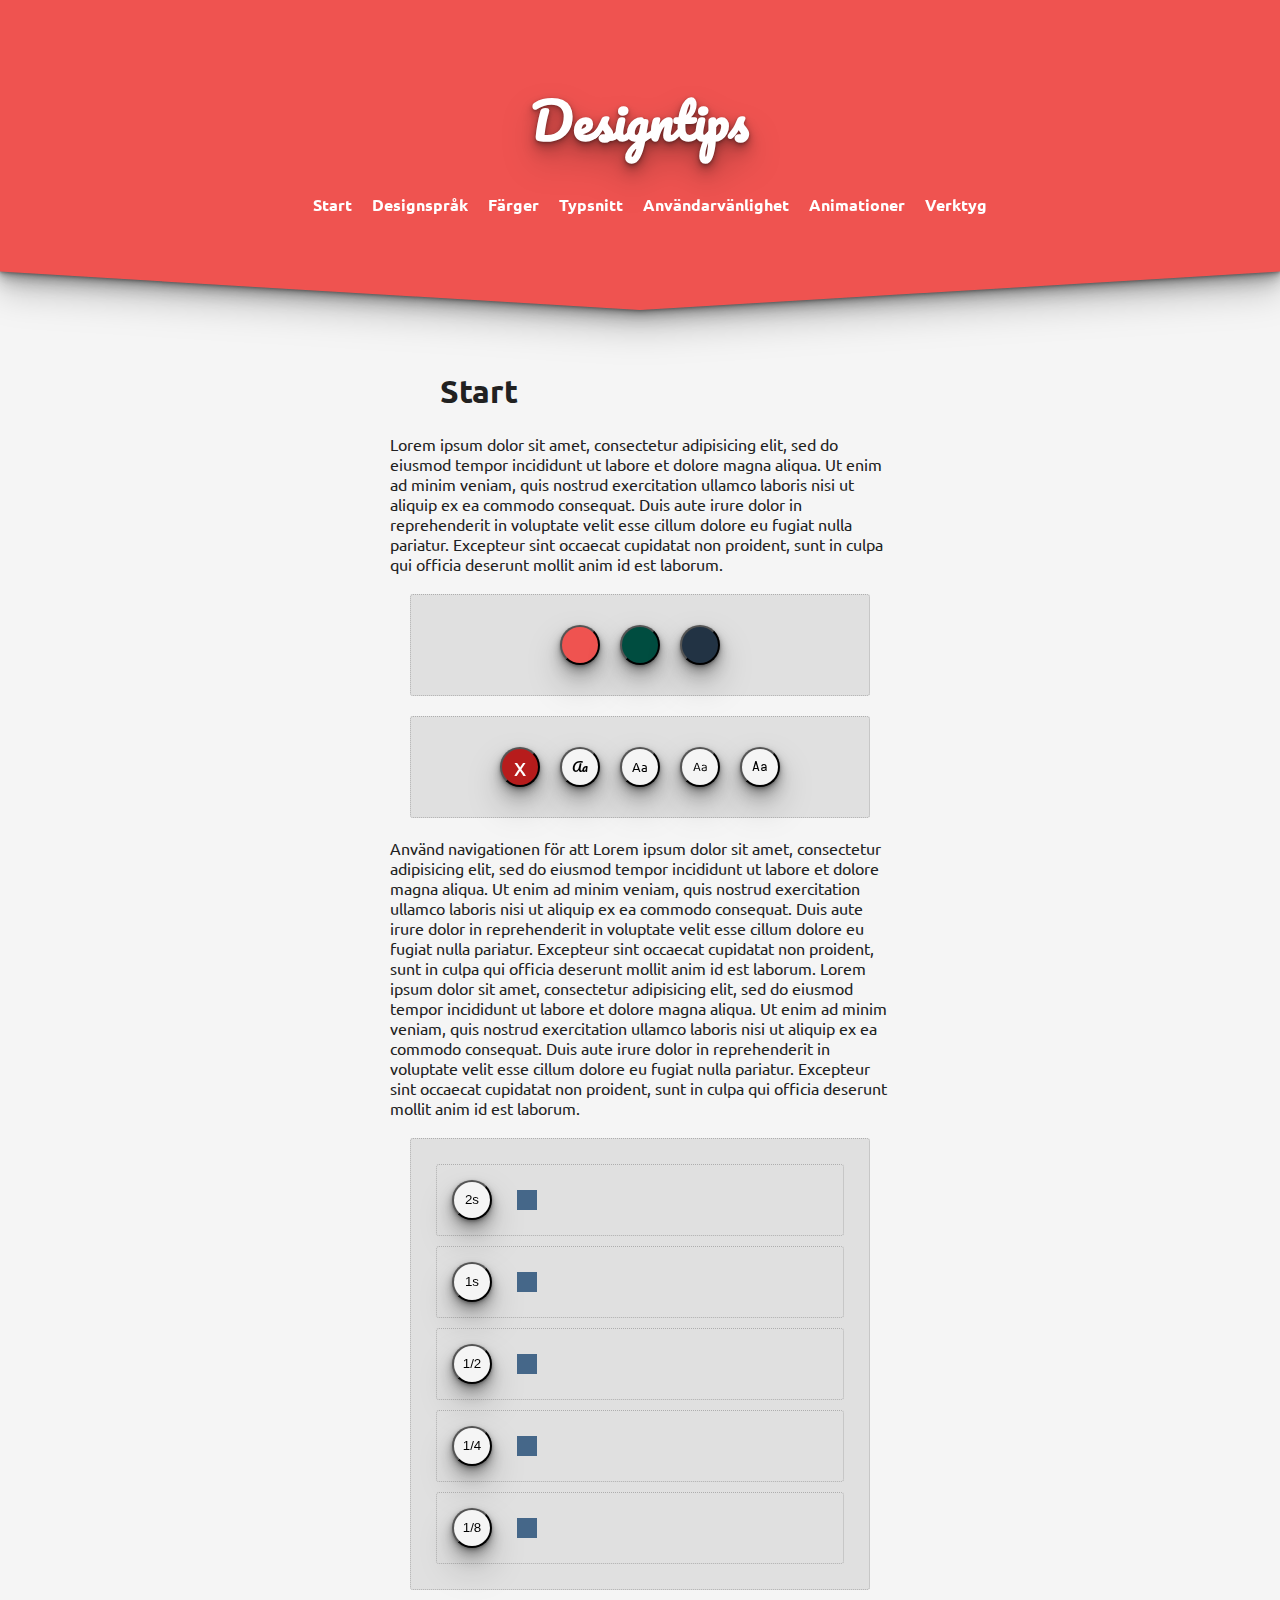
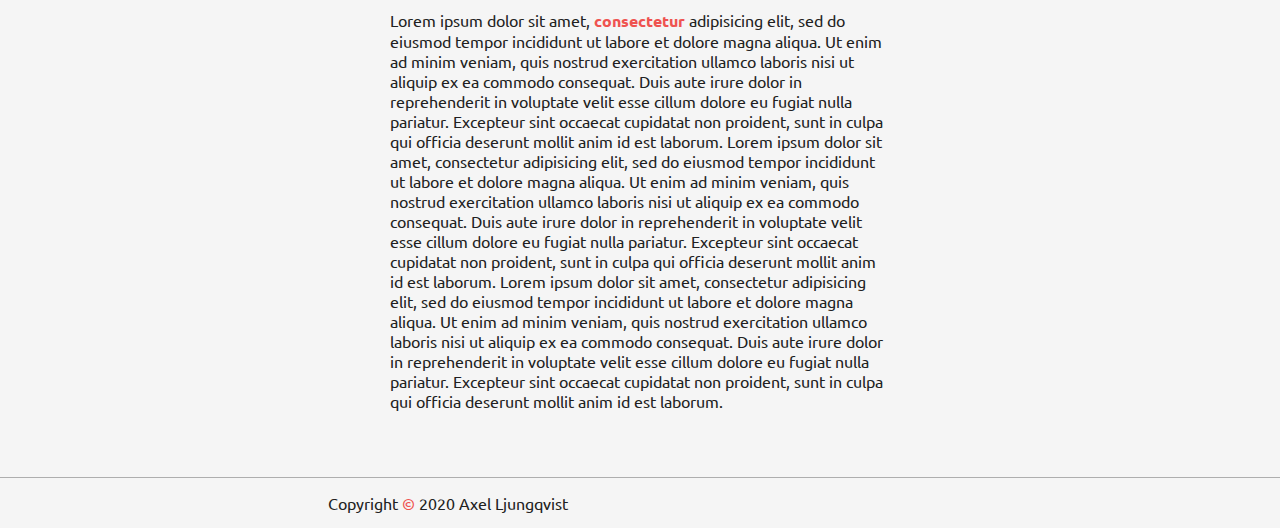
<file: index.html>
<!DOCTYPE html>
<html lang="sv" dir="ltr">
  <head>
    <meta charset="utf-8">
    <meta name="viewport" content="width=device-width, initial-scale=1, minimum-scale=1" />
    <script src="javascript/main.js" charset="utf-8"></script>
    <link rel="stylesheet" href="css/master.css">
    <link rel="stylesheet" href="css/interactables.css">
    <link rel="stylesheet" href="css/themes.css">
    <title>Designtips</title>
  </head>
  <body class="themeColor" onscroll="onscroll()" onload="onload()">

    <div id="headerShadow">
      <header id="header">
        <!-- <img src="media/header.jpg" alt=""> -->
        <h2 id="title">Designtips</h2>
        <nav id="headerNav">
          <a href="index.html">Start</a>
          <a href="designsprak.html">Designspråk</a>
          <a href="farger.html">Färger</a>
          <a href="typsnitt.html">Typsnitt</a>
          <a href="anvandarvanlighet.html">Användarvänlighet</a>
          <a href="animationer.html">Animationer</a>
          <a href="verktyg.html">Verktyg</a>
        </nav>
      </header>
    </div>

    <div class="topmargin"></div>

    <!-- <nav id="navFixed" class="navFixed">
      <a href="index.html">Start <img src="media/start.svg"/></a>
      <a href="designsprak.html">Designspråk <img src="media/designsprak.svg"/></a>
      <a href="farger.html">Färger <img src="media/farger.svg"/></a>
      <a href="typsnitt.html">Typsnitt <img src="media/typsnitt.svg"/></a>
      <a href="anvandarvanlighet.html">Användarvänlighet <img src="media/anvandarvanlighet.svg"/></a>
      <a href="animationer.html">Animationer <img src="media/animationer.svg"/></a>
      <a href="verktyg.html">Verktyg <img src="media/verktyg.svg"/></a>
    </nav> -->

    <section>
      <h1>Start</h1>
      <p>Lorem ipsum dolor sit amet, consectetur adipisicing elit, sed do eiusmod tempor incididunt ut labore et dolore magna aliqua. Ut enim ad minim veniam, quis nostrud exercitation ullamco laboris nisi ut aliquip ex ea commodo consequat. Duis aute irure dolor in reprehenderit in voluptate velit esse cillum dolore eu fugiat nulla pariatur. Excepteur sint occaecat cupidatat non proident, sunt in culpa qui officia deserunt mollit anim id est laborum.</p>

      <div class="verktyg">
        <button class="tema tema0" onclick="theme(0)"></button>
        <button class="tema tema1" onclick="theme(1)"></button>
        <button class="tema tema2" onclick="theme(2)"></button>
      </div>

      <div class="verktyg">
        <button class="font fontx" onclick="font('x')">x</button>
        <button class="font font0" onclick="font(0)">Aa</button>
        <button class="font font1" onclick="font(1)">Aa</button>
        <button class="font font2" onclick="font(2)">Aa</button>
        <button class="font font3" onclick="font(3)">Aa</button>
      </div>

      <p>Använd navigationen för att Lorem ipsum dolor sit amet, consectetur adipisicing elit, sed do eiusmod tempor incididunt ut labore et dolore magna aliqua. Ut enim ad minim veniam, quis nostrud exercitation ullamco laboris nisi ut aliquip ex ea commodo consequat. Duis aute irure dolor in reprehenderit in voluptate velit esse cillum dolore eu fugiat nulla pariatur. Excepteur sint occaecat cupidatat non proident, sunt in culpa qui officia deserunt mollit anim id est laborum. Lorem ipsum dolor sit amet, consectetur adipisicing elit, sed do eiusmod tempor incididunt ut labore et dolore magna aliqua. Ut enim ad minim veniam, quis nostrud exercitation ullamco laboris nisi ut aliquip ex ea commodo consequat. Duis aute irure dolor in reprehenderit in voluptate velit esse cillum dolore eu fugiat nulla pariatur. Excepteur sint occaecat cupidatat non proident, sunt in culpa qui officia deserunt mollit anim id est laborum.</p>

      <div class="verktyg">
        <div class="verktygsrad">
          <button class="animationbutton anim-1" onclick="anim(-1)">2s</button>
          <div class="animationdummy dummy-1"></div>
        </div>

        <div class="verktygsrad">
          <button class="animationbutton anim0" onclick="anim(0)">1s</button>
          <div class="animationdummy dummy0"></div>
        </div>

        <div class="verktygsrad">
          <button class="animationbutton anim1" onclick="anim(1)">1/2</button>
          <div class="animationdummy dummy1"></div>
        </div>

        <div class="verktygsrad">
          <button class="animationbutton anim2" onclick="anim(2)">1/4</button>
          <div class="animationdummy dummy2"></div>
        </div>

        <div class="verktygsrad">
          <button class="animationbutton anim3" onclick="anim(3)">1/8</button>
          <div class="animationdummy dummy3"></div>
        </div>
      </div>

      <p>Lorem ipsum dolor sit amet, <a href="#">consectetur</a> adipisicing elit, sed do eiusmod tempor incididunt ut labore et dolore magna aliqua. Ut enim ad minim veniam, quis nostrud exercitation ullamco laboris nisi ut aliquip ex ea commodo consequat. Duis aute irure dolor in reprehenderit in voluptate velit esse cillum dolore eu fugiat nulla pariatur. Excepteur sint occaecat cupidatat non proident, sunt in culpa qui officia deserunt mollit anim id est laborum. Lorem ipsum dolor sit amet, consectetur adipisicing elit, sed do eiusmod tempor incididunt ut labore et dolore magna aliqua. Ut enim ad minim veniam, quis nostrud exercitation ullamco laboris nisi ut aliquip ex ea commodo consequat. Duis aute irure dolor in reprehenderit in voluptate velit esse cillum dolore eu fugiat nulla pariatur. Excepteur sint occaecat cupidatat non proident, sunt in culpa qui officia deserunt mollit anim id est laborum. Lorem ipsum dolor sit amet, consectetur adipisicing elit, sed do eiusmod tempor incididunt ut labore et dolore magna aliqua. Ut enim ad minim veniam, quis nostrud exercitation ullamco laboris nisi ut aliquip ex ea commodo consequat. Duis aute irure dolor in reprehenderit in voluptate velit esse cillum dolore eu fugiat nulla pariatur. Excepteur sint occaecat cupidatat non proident, sunt in culpa qui officia deserunt mollit anim id est laborum.</p>
    </section>
    <footer>
      <p>Copyright <span class="colorAccentPrimary">©</span> 2020 Axel Ljungqvist</p>
    </footer>
  </body>
</html>
</file>
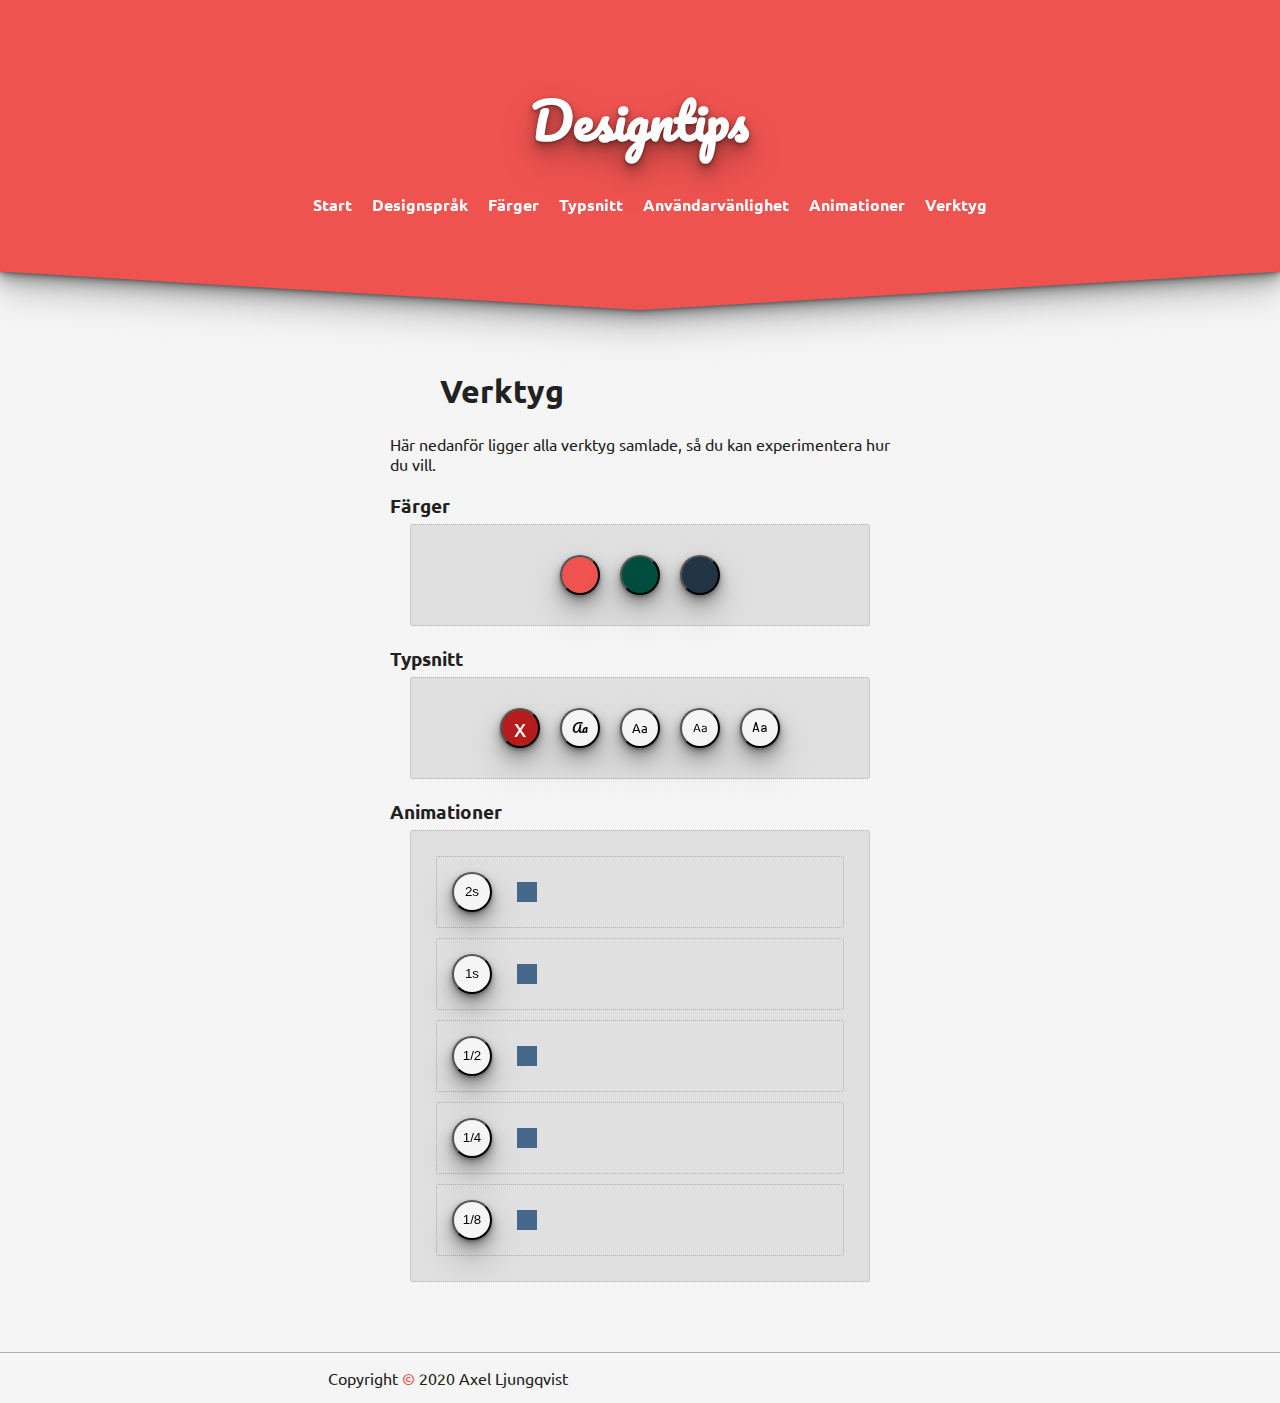
<file: verktyg.html>
<!DOCTYPE html>
<html lang="sv" dir="ltr">
  <head>
    <meta charset="utf-8">
    <meta name="viewport" content="width=device-width, initial-scale=1, minimum-scale=1" />
    <script src="javascript/main.js" charset="utf-8"></script>
    <link rel="stylesheet" href="css/master.css">
    <link rel="stylesheet" href="css/interactables.css">
    <link rel="stylesheet" href="css/themes.css">
    <title>Designtips</title>
  </head>
  <body class="themeColor" onscroll="onscroll()" onload="onload()">

    <div id="headerShadow">
      <header id="header">
        <!-- <img src="media/header.jpg" alt=""> -->
        <h2 id="title">Designtips</h2>
        <nav id="headerNav">
          <a href="index.html">Start</a>
          <a href="designsprak.html">Designspråk</a>
          <a href="farger.html">Färger</a>
          <a href="typsnitt.html">Typsnitt</a>
          <a href="anvandarvanlighet.html">Användarvänlighet</a>
          <a href="animationer.html">Animationer</a>
          <a href="verktyg.html">Verktyg</a>
        </nav>
      </header>
    </div>

    <div class="topmargin"></div>

    <!-- <nav id="navFixed" class="navFixed">
      <a href="index.html">Start <img src="media/start.svg"/></a>
      <a href="designsprak.html">Designspråk <img src="media/designsprak.svg"/></a>
      <a href="farger.html">Färger <img src="media/farger.svg"/></a>
      <a href="typsnitt.html">Typsnitt <img src="media/typsnitt.svg"/></a>
      <a href="anvandarvanlighet.html">Användarvänlighet <img src="media/anvandarvanlighet.svg"/></a>
      <a href="animationer.html">Animationer <img src="media/animationer.svg"/></a>
      <a href="verktyg.html">Verktyg <img src="media/verktyg.svg"/></a>
    </nav> -->

    <section>
      <h1>Verktyg</h1>
      <p>Här nedanför ligger alla verktyg samlade, så du kan experimentera hur du vill.</p>

      <h3>Färger</h3>
      <div class="verktyg">
        <button class="tema tema0" onclick="theme(0)"></button>
        <button class="tema tema1" onclick="theme(1)"></button>
        <button class="tema tema2" onclick="theme(2)"></button>
      </div>

      <h3>Typsnitt</h3>
      <div class="verktyg">
        <button class="font fontx" onclick="font('x')">x</button>
        <button class="font font0" onclick="font(0)">Aa</button>
        <button class="font font1" onclick="font(1)">Aa</button>
        <button class="font font2" onclick="font(2)">Aa</button>
        <button class="font font3" onclick="font(3)">Aa</button>
      </div>

      <h3>Animationer</h3>
      <div class="verktyg">
        <div class="verktygsrad">
          <button class="animationbutton anim-1" onclick="anim(-1)">2s</button>
          <div class="animationdummy dummy-1"></div>
        </div>

        <div class="verktygsrad">
          <button class="animationbutton anim0" onclick="anim(0)">1s</button>
          <div class="animationdummy dummy0"></div>
        </div>

        <div class="verktygsrad">
          <button class="animationbutton anim1" onclick="anim(1)">1/2</button>
          <div class="animationdummy dummy1"></div>
        </div>

        <div class="verktygsrad">
          <button class="animationbutton anim2" onclick="anim(2)">1/4</button>
          <div class="animationdummy dummy2"></div>
        </div>

        <div class="verktygsrad">
          <button class="animationbutton anim3" onclick="anim(3)">1/8</button>
          <div class="animationdummy dummy3"></div>
        </div>
      </div>

    </section>
    <footer>
      <p>Copyright <span class="colorAccentPrimary">©</span> 2020 Axel Ljungqvist</p>
    </footer>
  </body>
</html>
</file>
<file: css/master.css>
@import url('https://fonts.googleapis.com/css?family=Baloo+Chettan+2:400,700|Pacifico|Ubuntu:400,400i,700&display=swap');

@import url('https://fonts.googleapis.com/css2?family=DM+Mono:wght@400;500&display=swap');

*{
  transition: background-color 0.5s 0s ease;
}

:root{


  --boxShadow: 0 1px 1px rgba(0,0,0,0.12),
              0 2px 2px rgba(0,0,0,0.12),
              0 4px 4px rgba(0,0,0,0.12),
              0 8px 8px rgba(0,0,0,0.12),
              0 16px 16px rgba(0,0,0,0.12);

  --dropShadow: drop-shadow(0px 1px 1px rgba(0,0,0,0.2))
                drop-shadow(0px 2px 2px rgba(0,0,0,0.2))
                drop-shadow(0px 4px 4px rgba(0,0,0,0.2))
                drop-shadow(0px 8px 8px rgba(0,0,0,0.2))
                drop-shadow(0px 16px 16px rgba(0,0,0,0.2))
}

::selection {
  background: var(--colorAccentSecondary); /* WebKit/Blink Browsers */
}
::-moz-selection {
  background: var(--colorAccentSecondary); /* Gecko Browsers */
}

body{  /*Canvas*/
  transition: background 0.5s ease, color 0.5s ease;
  font-family: var(--fontPrimary);
  margin: 0px;
  padding: 0px;
  background-color: var(--colorBackground);
  color: var(--colorTextPrimary);
  /* min-height: 100vh; */
}

header{
  transition: all 0.7s ease;
  position: relative;
  display: flex;
  flex-direction: column;
  justify-content: center;
  background-color: var(--colorHeaderBackground);
  height: 300px;
  z-index: 2;
  padding-top: 10px;
  margin: 0px;
  clip-path: polygon(0% 0%, 100% 0%, 100% calc(100% - 5vw), 50% 100%, 0% calc(100% - 5vw));
}

#headerShadow{
  width: 100%;
  position:fixed;
  filter: var(--dropShadow);
  overflow: hidden;
  z-index: 2;
  height: 320px;
}

header img{
  position: absolute;

  min-height: 100%;
  min-width: 100%;
  height: auto;



  align-self: center;
  z-index: 2;
  margin: 0px;
  padding: 0px;
  /* filter: blur(5px) brightness(0.5); */
  transform: scale(1.1);
}

header h2{
  transition: all 0.6s ease, width 0.9s ease 0s;
  line-height: 100px;
  margin: 0px;
  padding: 0px;
  width: 100%;
  /* border: 1px red solid; */
  text-align: center;
  font-size: 50px;
  z-index: 3;
  /* width: auto; */
  font-family: var(--fontLogo);
  color: var(--colorLogo);
  filter: var(--dropShadow);
}

.colorAccentPrimary{
  color: var(--colorAccentPrimary);
}

nav{
  height: 40px;
  pointer-events: none;
  position: relative;
  top: 0px;
  z-index: 3;
  /* background-color: var(--colorNavBackground); */
  /* box-shadow: var(--boxShadow); */
  display: flex;
  justify-content: center;
  padding: 20px 10px;
  width: 100%;
  /* padding-top: 0px; */
  /* border-bottom: solid var(--colorBorderPrimary) 1px; */
  max-width: 100%;
  flex-wrap: wrap;
  transition: all 0.3s ease, height 0s;
}

nav a{

  pointer-events: all;
  color: var(--colorTextInverse);
  text-decoration: none;
  margin: 5px 10px;
  /* background-color: var(--colorBorderSecondary); */
  /* border: 1px solid var(--colorBorderPrimary);
  border-radius: var(--borderRadius); */
  /* padding: 5px 20px; */
}

header nav a:hover{
  color: var(--colorTextInverse) !important;
  transform: scale(1.1);
  filter: var(--dropShadow);
}

section{
  min-height: 200px;
  width: 500px;
  margin: auto;
  padding-top: 50px;
  padding-bottom: 50px;
  max-width:80%;
}

h1{
  font-size: 2em;
  text-align: left;
  margin-left: 50px;
}

a{
  color: var(--colorAccentPrimary);
  font-weight: bold;
  text-decoration: none;
  transition: all 0.1s ease;

}

a:hover{
  color: var(--colorAccentSecondary);
}

footer{
  display: flex;
  justify-content: center;
  height: 50px;
  border-top: solid var(--colorBorderPrimary) 1px;
  max-width: 100%;

}

footer p{
  width: 650px;
  margin: auto;
  padding-left: 25px;

}

#headerNav{
  transition: all 1.5s ease 0s;
  top: 10px;
  line-height: 0px;
  -webkit-animation: navbig 1s 1;
  -moz-animation: navbig 1s 1;
  -o-animation: navbig 1s 1;
  animation: navbig 1s 1;
}

#headerNav.compact{
  padding-top: 0px;
  height: 0px;
  width: calc(100% - 300px);
  transform: translateY(70px);
  top: 0px;
  line-height: 0px;
  margin-left: 150px;
  margin-right: 150px;
  -webkit-animation: navcompact 1s 1;
  -moz-animation: navcompact 1s 1;
  -o-animation: navcompact 1s 1;
  animation: navcompact 1s 1;
}

#headerShadow.compact{
  transition: all 1s ease 0s;
  /* transform: translateY(-240px); */
  height: 100px;
}

header.compact{
  transition: all 1s ease 0s;
  transform: translateY(-240px);
  /* height: 60px; */
}

header h2.compact{
  /* margin-top: 240px; */

  /* width: 150px; */
  /* line-height: 0px; */
  /* font-size: 30px; */
  transform: scale(calc(30 / 50)) translateY(200px) translateX(calc(-50vw - 150px));
  /* margin-left: 15px; */
}

.topmargin{
  height: 300px;
}

/* #headerNav.compact{
  height: 0px;
  padding-top: 0px;
  top: -50px;
  margin-top: 0px;
  margin-left: 150px;
  width: calc(100% - 150px);
}

header.compact{
  height: 60px;
}

header h2.compact{
  width: 150px;
  font-size: 30px;
  margin-left: 15px;
} */

h3{
  margin-bottom: -15px;
}


@media screen and (max-width: 1000px) {
  header{

    display: flex;
    flex-direction: column;
    justify-content: center;
    background-color: var(--colorHeaderBackground);
    height: 300px;
    width: 100%;
    z-index: 2;
    padding-top: 10px;
    margin: 0px;
    top: 0px;
    left: 0px;
    clip-path: polygon(0% 0%, 100% 0%, 100% calc(100% - 5vw), 50% 100%, 0% calc(100% - 5vw));
  }

  #headerNav{
    transition: all 0.3s ease, opacity 0.3s decellerate 0.2s;
    /* height: 0px;
    padding-top: 0px;
    top: -50px;
    margin-top: 0px;
    margin-left: 150px;
    width: calc(100% - 150px); */
    opacity: 1;
    -webkit-animation: none;
    -moz-animation: none;
    -o-animation: none;
    animation: none;
    line-height: 15px;
  }


  #headerNav.compact{
    transition: all 0.3s ease;
    /* height: 0px;
    padding-top: 0px;
    top: -50px;
    margin-top: 0px;*/
    margin-left: 0px;
    width: 100%;
    line-height: 15px;
    opacity: 0;
    -webkit-animation: none;
    -moz-animation: none;
    -o-animation: none;
    animation: none;
  }

  header.compact{
    transition: all 0.5s ease 0s;
  }

  header h2{
    transition: all 0.8s ease, width 0.5s ease 0s;

  }

  header h2.compact{
    /* width: 150px;
    font-size: 30px;
    margin-left: 15px; */
    width: 100%;
    margin-left: 0px;
    transform: scale(calc(30 / 50)) translateY(200px) translateX(0px);
  }



  .headerShadow{
    filter: var(--dropShadow);
    overflow: hidden;
    z-index: 2;
    position: fixed;
    width: 100%;
  }

  /* .navFixed {
    display: none;
    width: 100%;
    height: auto;
    flex-direction: row;
    bottom: 0px;
    top: auto;
    left: 0px;
    justify-content: center;
  }

  .navFixed a{
    position: relative;
    color: rgba(0,0,0,0);
    text-align:center;
    margin: 0px 5px;
    padding: 0px;
    margin-bottom: 0px;
    left: 0px;
    background-color: var(--colorAccentPrimary);
    border-bottom-right-radius: 0px;
    border-top-right-radius: var(--borderRadius);
    border-top-left-radius: var(--borderRadius);
    transition: all 0.2s ease;
    width: 40px;
    height: 30px;
    bottom: 0px;
  }

  .navFixed a img{
    position: absolute;
    right: 0px;
    top: 5px;
    left: auto;
    right: 25%;
    height: auto;
    width: 50%;
    filter: none;
  }


  .navFixed a:hover{
    background-color: var(--colorAccentSecondary);
    color: rgba(0,0,0,0);
    left: 0px;
  } */

  footer{
    padding-bottom: 30px;
  }


}

@keyframes navcompact {
  0%{
    opacity: 1;
  }

  10%{
    opacity: 0;
  }

  65%{
    opacity: 0;
    top: 30px;
    left: 0px;
  }

  100%{
    opacity: 1;
    top: 0px;
    left: 0px;
  }

}

@keyframes navbig {
  0%{
    opacity: 1;
    left: 0px;
  }

  10%{
    opacity: 0;
    left: 10px;
  }

  65%{
    opacity: 0;
    left: 0px;
    top: 20px;
  }

  100%{
    opacity: 1;
    top: 10px;

  }

}
</file>
<file: css/interactables.css>
.verktyg{
  box-sizing: border-box;
  width: calc(100% - 40px);
  margin: 20px;
  padding: 20px;
  background-color: var(--colorBorderSecondary);
  border-radius: var(--borderRadius);
  border: var(--colorBorderPrimary) 1px dotted;
  display: flex;
  justify-content: center;
  flex-wrap: wrap;
}

.verktygsrad{
  position: relative;
  width: 100%;
  display: flex;
  justify-content: left;
  flex-direction: row;
  border: 1px dotted var(--colorBorderPrimary);
  padding: 5px;
  margin: 5px;
  border-radius: var(--borderRadius);
}

.verktyg button{
  width: 40px;
  height: 40px;
  border-radius: 20px;
  filter: var(--dropShadow);
  margin: 10px;
  background-color: var(--colorBackground);
}

.tema0{
  background-color: #ef5350 !important;
}
.tema1{
  background-color: #004d40 !important;
}
.tema2{
  background-color: #223344 !important;
}

.fontx{
  font-family: 'Ubuntu', sans-serif;
  font-size: 1.5em;
  background-color: #b71c1c !important;
  color: white;
  line-height: 0px;
}
.font0{
  font-family: 'Pacifico', cursive;
}
.font1{
  font-family: 'Ubuntu', sans-serif;
}
.font2{
  font-family: 'Baloo Chettan 2', cursive;
}
.font3{
  font-family: 'DM Mono', monospace;
}

.animationdummy{
  width: 20px;
  height: 20px;
  background-color: #456789;
  margin-top: auto;
  margin-bottom: auto;
  top: calc(50% - 10px);
  left: 80px;
  right: auto;
  position: absolute;
}
.dummy-1{
  transition: all 2s ease;
}
.dummy0{
  transition: all 1s ease;
}
.dummy1{
  transition: all 0.5s ease;
}
.dummy2{
  transition: all 0.25s ease;
}
.dummy3{
  transition: all 0.125s ease;
}
</file>
<file: css/themes.css>
body.themeColor{
  --colorBackground: #f5f5f5;
  --colorHeaderBackground: var(--colorAccentPrimary);
  --colorNavBackground: var(--colorHeaderBackground);
  --colorAccentPrimary: #ef5350;
  --colorAccentSecondary: #428e92;
  --colorTextPrimary: #212121;
  --colorTextSecondary: #777777;
  --colorTextInverse: #ffffff;
  --colorBorderPrimary: #aeaeae;
  --colorBorderSecondary: #e0e0e0;
  --colorLogo: var(--colorTextInverse);
  --borderRadius: 3px;

  --fontSecondary: 'Baloo Chettan 2', cursive;
  --fontPrimary: 'Ubuntu', sans-serif;
  --fontLogo: 'Pacifico', cursive;
}

body.themeDark {
  --colorBackground: #212121;
  --colorHeaderBackground: #004d40;
  --colorNavBackground: var(--colorHeaderBackground);

  --colorTextPrimary: #ffffff;
  --colorTextSecondary: #777777;
  --colorTextInverse: #fff;
  --colorLogo: var(--colorTextPrimary);

  --colorAccentPrimary: #f9683a;
  --colorAccentSecondary: #66bb6a;

  --colorBorderPrimary: #e0e0e0;
  --colorBorderSecondary: #242424;
  --borderRadius: 3px;

  --fontSecondary: 'Baloo Chettan 2', cursive;
  --fontPrimary: 'Ubuntu', sans-serif;
  --fontLogo: 'DM Mono', monospace;
}

body.themeGray {
  --colorBackground: #445566;
  --colorHeaderBackground: #223344;
  --colorNavBackground: var(--colorHeaderBackground);

  --colorTextPrimary: #ffffff;
  --colorTextSecondary: #778899;
  --colorTextInverse: #fff;
  --colorLogo: var(--colorTextPrimary);

  --colorAccentPrimary: #ff9e80;
  --colorAccentSecondary: #66bb6a;

  --colorBorderPrimary: #e0e0e0;
  --colorBorderSecondary: #778899;
  --borderRadius: 3px;

  --fontSecondary: 'Pacifico', cursive;
  --fontPrimary: 'Ubuntu', sans-serif;
  --fontLogo: 'Baloo Chettan 2', cursive;
}
</file>
